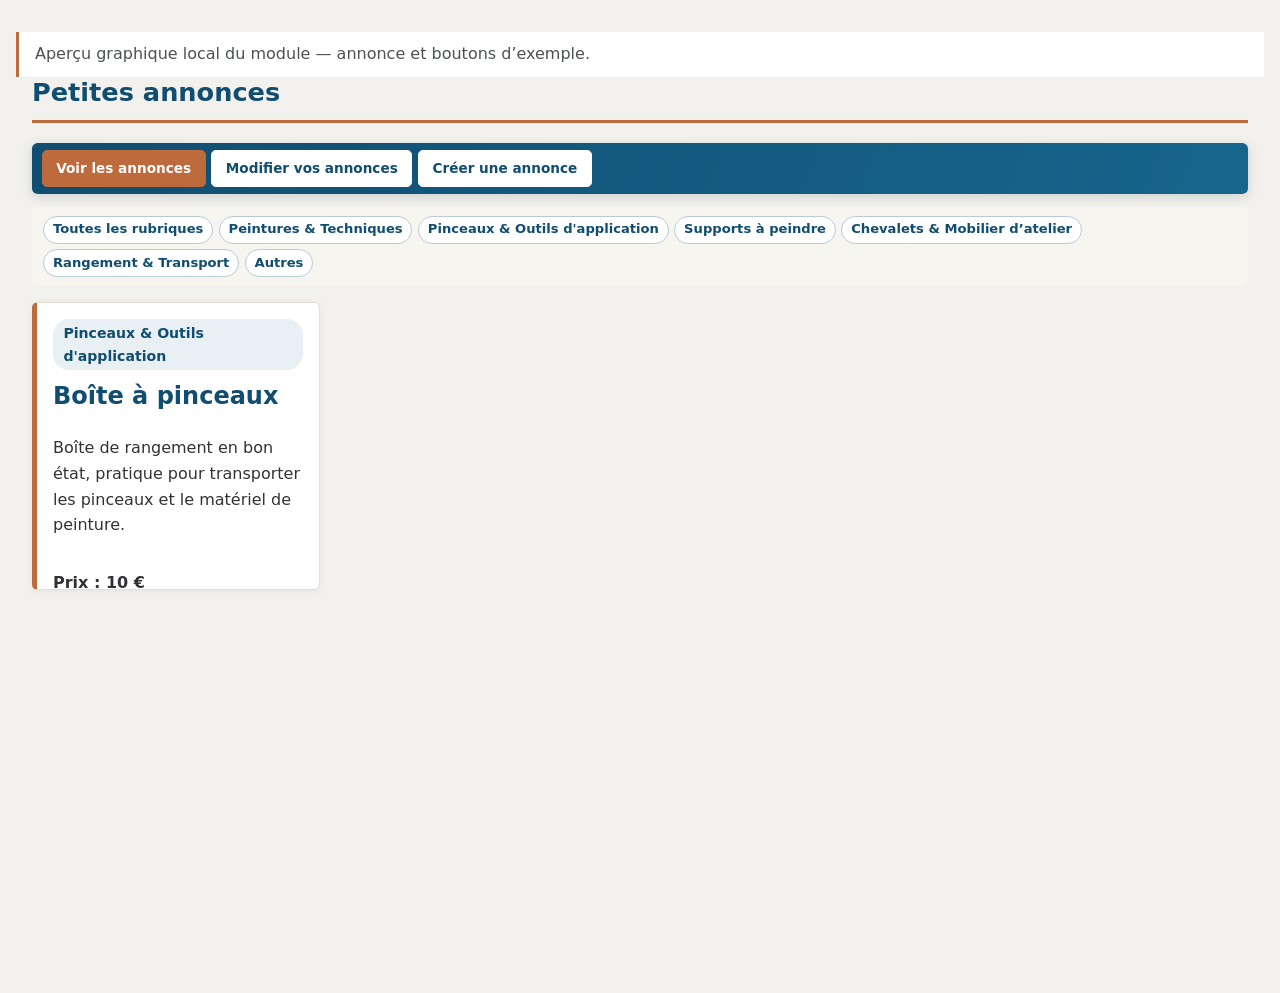
<file: modules/petites_annonces/apercu.html>
<!doctype html>
<html lang="fr"><head><meta charset="utf-8"><meta name="viewport" content="width=device-width, initial-scale=1"><title>Aperçu — Petites annonces</title><link rel="stylesheet" href="style.css"><style>body{margin:0;padding:2rem 1rem;background:#f2f1ed;font:16px/1.5 system-ui,sans-serif}.apercu-note{max-width:76rem;margin:0 auto 1rem;padding:.65rem 1rem;color:#4d5154;background:#fff;border-left:3px solid #bd6a3c}.apercu-boutons a{display:inline-block;padding:.55rem .85rem;border:1px solid #fff;border-radius:.3rem;color:#104d70;background:#fff;font-weight:700;text-decoration:none}.apercu-boutons a:first-child{color:#fff;background:#bd6a3c;border-color:#bd6a3c}.apercu-prix{font-weight:700}</style></head>
<body><p class="apercu-note">Aperçu graphique local du module — annonce et boutons d’exemple.</p><main class="petites-annonces"><h1>Petites annonces</h1>
<nav class="annonces-menu apercu-boutons" aria-label="Menu des annonces"><a href="#annonces">Voir les annonces</a><a href="#annonces">Modifier vos annonces</a><a href="#annonces">Créer une annonce</a></nav>
<nav class="annonces-rubriques" aria-label="Rubriques d’annonces"><a href="#annonces" class="annonce-rubrique">Toutes les rubriques</a><a href="#annonces" class="annonce-rubrique">Peintures &amp; Techniques</a><a href="#annonces" class="annonce-rubrique">Pinceaux &amp; Outils d'application</a><a href="#annonces" class="annonce-rubrique">Supports à peindre</a><a href="#annonces" class="annonce-rubrique">Chevalets &amp; Mobilier d’atelier</a><a href="#annonces" class="annonce-rubrique">Rangement &amp; Transport</a><a href="#annonces" class="annonce-rubrique">Autres</a></nav>
<article id="annonces" class="annonce-card"><p class="annonce-categorie">Pinceaux &amp; Outils d'application</p><h2>Boîte à pinceaux</h2><p>Boîte de rangement en bon état, pratique pour transporter les pinceaux et le matériel de peinture.</p><p class="apercu-prix">Prix : 10 €</p><small>Annonce postée par : Membre exemple · 20 octobre 2026</small></article></main></body></html>
</file>
<file: modules/petites_annonces/style.css>
/* Identité Graines d'art : fond clair, bleu profond et accent terre cuite. */
.petites-annonces {
	--annonces-blue: #17658d;
	--annonces-blue-dark: #104d70;
	--annonces-warm: #bd6a3c;
	--annonces-paper: #f7f5f0;
	--annonces-panel: #fff;
	--annonces-ink: #303236;
	width: calc(100vw - 2rem);
	max-width: none;
	min-height: 100vh;
	margin-top: -2rem;
	margin-right: 0;
	margin-bottom: 0;
	margin-left: calc(50% - 50vw + 1rem);
	padding: 1rem;
	box-sizing: border-box;
	color: var(--annonces-ink);
	line-height: 1.6;
}

.petites-annonces h1,
.petites-annonces h2,
.petites-annonces h3 {
	color: var(--annonces-blue-dark);
	line-height: 1.25;
}

.petites-annonces > h1:first-child {
	font-size: clamp(1.3rem, 2vw, 1.6rem);
}

.petites-annonces > h1:first-child,
.petites-annonces .annonces-rubrique-titre {
	margin: 0 0 1.25rem;
	padding-bottom: .7rem;
	border-bottom: 3px solid var(--annonces-warm);
}

/* Navigation conservée en haut de page pendant la consultation. */
.annonces-menu {
	position: sticky;
	top: 0;
	z-index: 5;
	display: flex;
	flex-wrap: wrap;
	gap: .35rem;
	margin: 0 0 .8rem;
	padding: .45rem .6rem;
	background: linear-gradient(110deg, var(--annonces-blue-dark), var(--annonces-blue));
	border-radius: .35rem;
	box-shadow: 0 3px 12px rgb(16 48 64 / 16%);
}

.petites-annonces .button,
.petites-annonces button {
	border-radius: .3rem;
}

.annonces-menu a {
	display: inline-flex;
	align-items: center;
	background: #fff;
	border: 1px solid #fff;
	color: var(--annonces-blue-dark);
	padding: .35rem .6rem;
	font-size: .85rem;
	line-height: 1.25;
	font-weight: 700;
	text-decoration: none;
	border-radius: .3rem;
	transition: background-color .15s ease, transform .15s ease;
}

.annonces-menu a:hover,
.annonces-menu a:focus-visible {
	background: #f1e7dc;
	transform: translateY(-1px);
}

.annonces-rubriques {
	display: flex;
	flex-wrap: wrap;
	gap: .35rem;
	margin: 0 0 1rem;
	padding: .55rem .7rem;
	background: var(--annonces-paper);
	border-radius: .4rem;
}

.annonce-rubrique {
	display: inline-block;
	padding: .3rem .55rem;
	border: 1px solid #b9cbd3;
	border-radius: 1.25rem;
	color: var(--annonces-blue-dark);
	background: #fff;
	font-size: .82rem;
	line-height: 1.25;
	font-weight: 600;
	text-decoration: none;
	transition: color .15s ease, background-color .15s ease, border-color .15s ease;
}

.annonce-rubrique:hover,
.annonce-rubrique:focus-visible {
	border-color: var(--annonces-blue);
	color: #fff;
	background: var(--annonces-blue);
}

.annonce-categorie {
	display: inline-block;
	margin: 0 0 .7rem;
	padding: .2rem .65rem;
	border-radius: 1rem;
	color: var(--annonces-blue-dark);
	background: #e8f0f3;
	font-size: .88rem;
	font-weight: 700;
}

.annonces-grille {
	display: grid;
	grid-template-columns: repeat(auto-fill, minmax(min(100%, 18rem), 18rem));
	gap: 1rem;
	justify-content: start;
	align-items: start;
}

.annonces-vide {
	grid-column: 1 / -1;
}

.annonce-card {
	min-width: 0;
	width: 100%;
	max-width: 18rem;
	margin: 0;
	padding: 1rem;
	box-sizing: border-box;
	aspect-ratio: 1 / 1;
	display: flex;
	flex-direction: column;
	overflow: hidden;
	background: var(--annonces-panel);
	border: 1px solid #e2ded7;
	border-left: .35rem solid var(--annonces-warm);
	border-radius: .35rem;
	box-shadow: 0 2px 8px rgb(48 50 54 / 6%);
}

.annonce-card h2 {
	margin: 0 0 .5rem;
	color: var(--annonces-blue-dark);
}

.annonce-card .annonce-description {
	flex: 1 1 0;
	min-height: 0;
	overflow-y: auto;
}

.annonce-card .annonce-description p {
	margin: 0;
}

.annonce-card .annonce-photos {
	flex: 0 0 5rem;
	gap: .35rem;
	margin: .45rem 0;
	overflow: hidden;
}

.annonce-card .annonce-actions {
	flex: 0 0 auto;
	margin: auto 0 0;
	padding-top: .35rem;
}

.annonce-card .annonce-photos a,
.annonce-card .annonce-photos .annonce-photo-lien {
	display: block;
	flex: 1 1 0;
	min-width: 0;
}

.annonce-card .annonce-photos img {
	width: 100%;
	height: 100%;
}

.annonce-card small {
	color: #666a6d;
}

.annonce-card p:last-child {
	margin-bottom: 0;
}

.annonce-card a.button {
	margin-top: .75rem;
}

.petites-annonces form {
	width: 100%;
	max-width: none;
	padding: 1.5rem;
	box-sizing: border-box;
	background: var(--annonces-paper);
	border: 1px solid #e2ded7;
	border-top: .3rem solid var(--annonces-blue);
	border-radius: .35rem;
}

.petites-annonces form > p {
	display: grid;
	grid-template-columns: minmax(10rem, 13rem) minmax(0, 1fr);
	align-items: center;
	gap: .5rem 1rem;
	margin: 0 0 1rem;
}

.petites-annonces form > p.annonce-don-row,
.petites-annonces form > p.annonce-submit-row {
	display: flex;
	align-items: center;
}

.petites-annonces form > p.annonce-submit-row {
	margin: .25rem 0 0 14rem;
}

.petites-annonces form [hidden] {
	display: none !important;
}

.petites-annonces form label {
	color: var(--annonces-blue-dark);
	font-weight: 700;
}

.petites-annonces form label.annonce-don-choice {
	display: inline-flex;
	align-items: center;
	gap: .65rem;
	padding: .7rem .9rem;
	border: 2px solid var(--annonces-warm);
	border-radius: .35rem;
	background: #fff;
	cursor: pointer;
}

.annonce-don-badge {
	padding: .2rem .55rem;
	border: 1px solid var(--annonces-warm);
	border-radius: .25rem;
	color: #98502d;
	font-weight: 700;
}

.petites-annonces form input,
.petites-annonces form textarea,
.petites-annonces form select {
	width: 100%;
	max-width: 100%;
	box-sizing: border-box;
}

.petites-annonces form input:not([type="checkbox"]),
.petites-annonces form select {
	min-height: 2.6rem;
}

.petites-annonces form textarea {
	min-height: 8rem;
	resize: vertical;
}

.petites-annonces form button[type="submit"] {
	background: var(--annonces-blue);
	border-color: var(--annonces-blue);
	color: #fff;
	font-weight: 700;
}

.petites-annonces form button[type="submit"]:hover {
	background: var(--annonces-blue-dark);
	border-color: var(--annonces-blue-dark);
}

.annonce-photos {
	display: flex;
	flex-wrap: wrap;
	gap: .75rem;
	margin: 1rem 0;
}

.annonce-photos img {
	display: block;
	width: 10rem;
	height: 8rem;
	object-fit: contain;
	object-position: center;
	border: 1px solid #dedbd5;
	border-radius: .3rem;
	background: var(--annonces-paper);
}

/* Les photos restent dans la page et s'ouvrent dans un aperçu limité à l'écran. */
.annonce-photo-lien {
	display: block;
	flex: 0 0 auto;
	min-width: 0;
	padding: 0;
	border: 0;
	background: transparent;
	box-shadow: none;
	cursor: zoom-in;
}

.annonce-photo-lien img {
	cursor: zoom-in;
}

.annonce-photo-apercu {
	position: fixed;
	max-width: 92vw;
	max-height: 92vh;
	margin: auto;
	padding: 2.75rem .75rem .75rem;
	box-sizing: border-box;
	border: 0;
	border-radius: .5rem;
	background: #fff;
	box-shadow: 0 1rem 3rem rgb(0 0 0 / 30%);
	overflow: visible;
}

.annonce-photo-apercu::backdrop {
	background: rgb(18 27 32 / 78%);
}

.annonce-photo-apercu img {
	display: block;
	width: auto;
	height: auto;
	max-width: calc(92vw - 1.5rem);
	max-height: calc(92vh - 3.5rem);
	object-fit: contain;
	border: 0;
	border-radius: .25rem;
	background: #fff;
}

.annonce-photo-apercu .annonce-photo-fermer {
	position: absolute;
	top: .45rem;
	right: .45rem;
	display: grid;
	width: 2rem;
	height: 2rem;
	place-items: center;
	padding: 0;
	border: 0;
	border-radius: 50%;
	color: #fff;
	background: var(--annonces-blue-dark);
	font-size: 1.5rem;
	line-height: 1;
	cursor: pointer;
}

@media (max-width: 640px) {
	.annonces-menu {
		position: static;
		padding: .4rem;
	}

	.annonce-card {
		padding: 1rem;
	}

	.petites-annonces {
		margin-top: -1rem;
	}

	.petites-annonces form {
		padding: 1rem;
	}

	.petites-annonces form > p {
		grid-template-columns: 1fr;
		gap: .35rem;
	}

	.petites-annonces form > p.annonce-submit-row {
		margin: .25rem 0 0;
	}
}

@media (prefers-reduced-motion: reduce) {
	.annonces-menu .button,
	.annonce-rubrique {
		transition: none;
	}
}

/* Avertissement : règlement directement auprès du vendeur. */
.annonces-info {
	margin: 0 0 1rem;
	padding: .65rem .9rem;
	background: #fbf1e9;
	border-left: .3rem solid var(--annonces-warm);
	border-radius: .3rem;
	font-size: .92rem;
}

/* Titre cliquable, contact et page de consultation d'une annonce. */
.annonce-card h2 a {
	color: inherit;
	text-decoration: none;
}

.annonce-card h2 a:hover,
.annonce-card h2 a:focus-visible {
	text-decoration: underline;
}

.annonce-card .annonce-contact {
	margin: .25rem 0 0;
	font-size: .85rem;
	overflow-wrap: anywhere;
}

.annonce-detail {
	max-width: 52rem;
	padding: 1.5rem;
	box-sizing: border-box;
	background: var(--annonces-panel);
	border: 1px solid #e2ded7;
	border-left: .35rem solid var(--annonces-warm);
	border-radius: .35rem;
	box-shadow: 0 2px 8px rgb(48 50 54 / 6%);
}

.annonce-detail h1 {
	margin: 0 0 .75rem;
}

.annonce-detail .annonce-photos img {
	width: min(100%, 16rem);
	height: 12rem;
}

.annonce-detail .annonce-prix {
	font-size: 1.2rem;
	font-weight: 700;
}

.annonce-vendeur {
	margin-top: 1.25rem;
	padding: .8rem 1rem;
	background: var(--annonces-paper);
	border-radius: .35rem;
}

.annonce-vendeur p {
	margin: .2rem 0;
}
</file>
